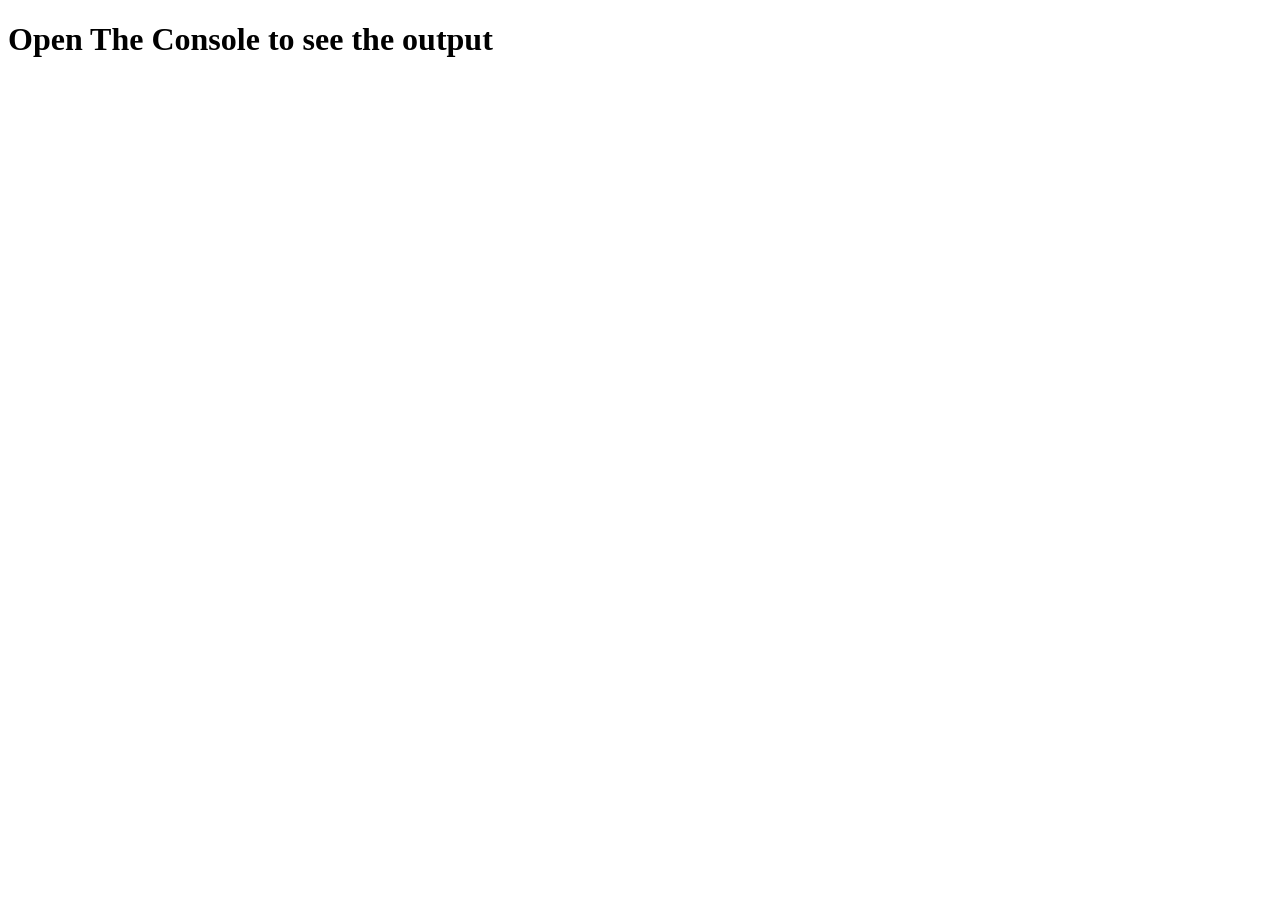
<file: ex00/index.html>
<!DOCTYPE html>
<html lang="en">
    <head>
<meta charset="UTF-8">
<meta name="viewport" content="width=device-width, inittial-scale=1.0">
<title>Exercise 00: Variables & Types</title>
<script src="script.js" defer></script>

    </head>


<body>
    <h1>Open The Console to see the output</h1>
</body>

</html>
</file>
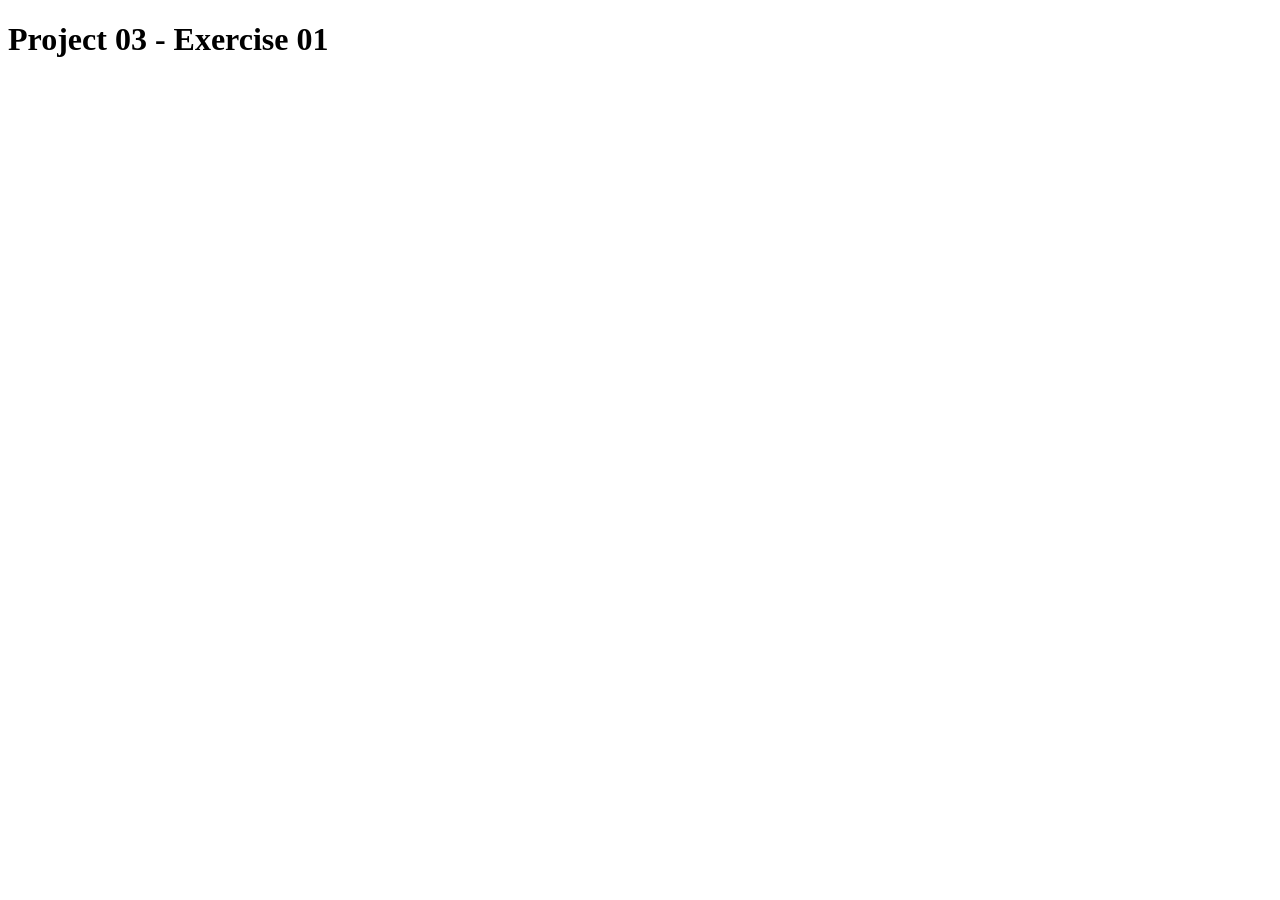
<file: ex01/index.html>
<!DOCTYPE html>
<html lang="en">
<head>
    <meta charset="UTF-8">
    <title>Exercise 01 - Functions & Conditions</title>
    <script src="script.js" defer></script>
</head>
<body>
    <h1>Project 03 - Exercise 01</h1>
</body>
</html>
</file>
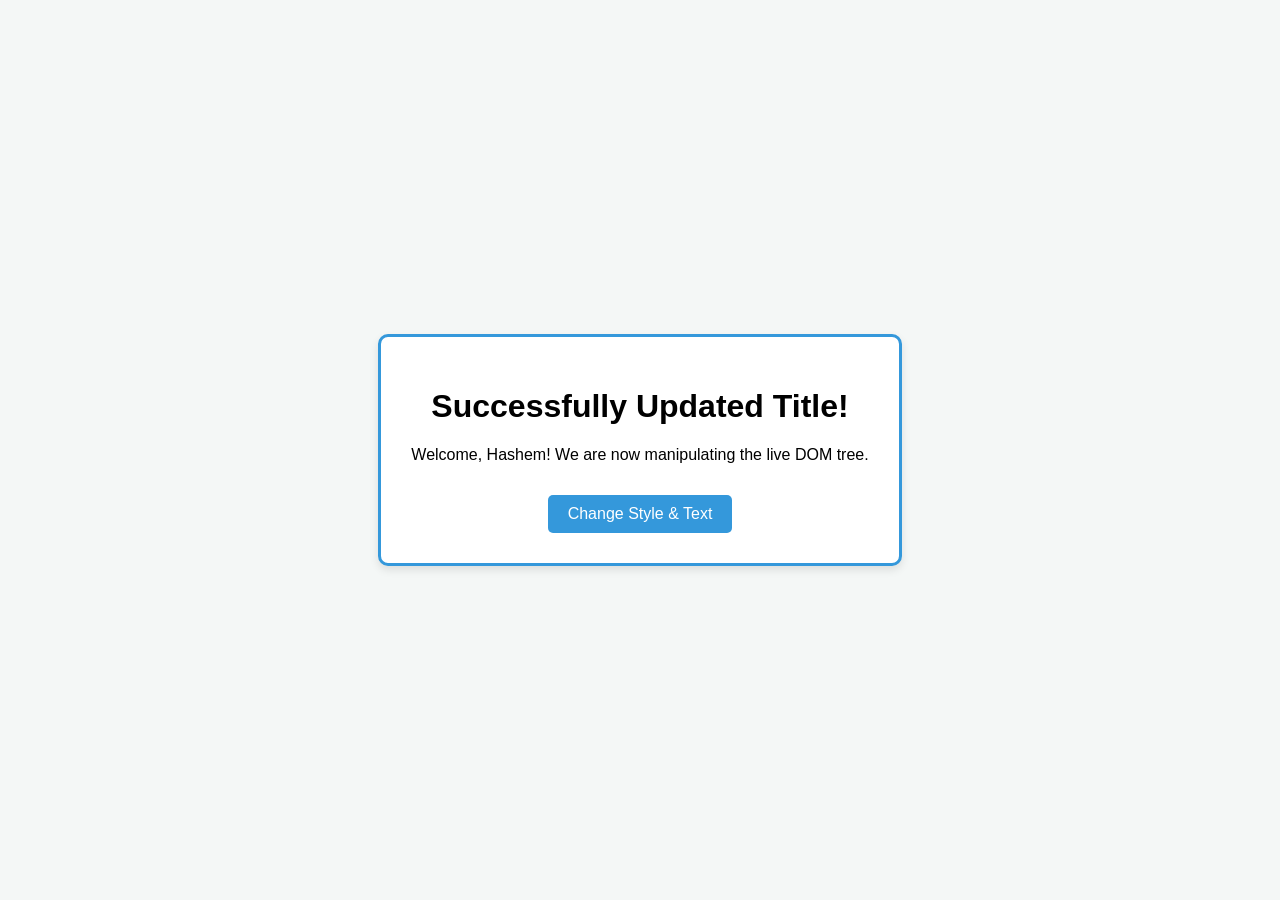
<file: ex02/index.html>
<!DOCTYPE html>
<html lang="en">
<head>
    <meta charset="UTF-8">
    <title>Exercise 02 - The Live DOM Tree</title>
    <link rel="stylesheet" href="style.css">
    <script src="script.js" defer></script>
</head>
<body>
    <div class="card" id="mainCard">
        <h1 id="titleText">Original Title</h1>
        <p class="description">This text will be changed dynamically using JavaScript.</p>
        <button id="toggleBtn">Change Style & Text</button>
    </div>
</body>
</html>
</file>
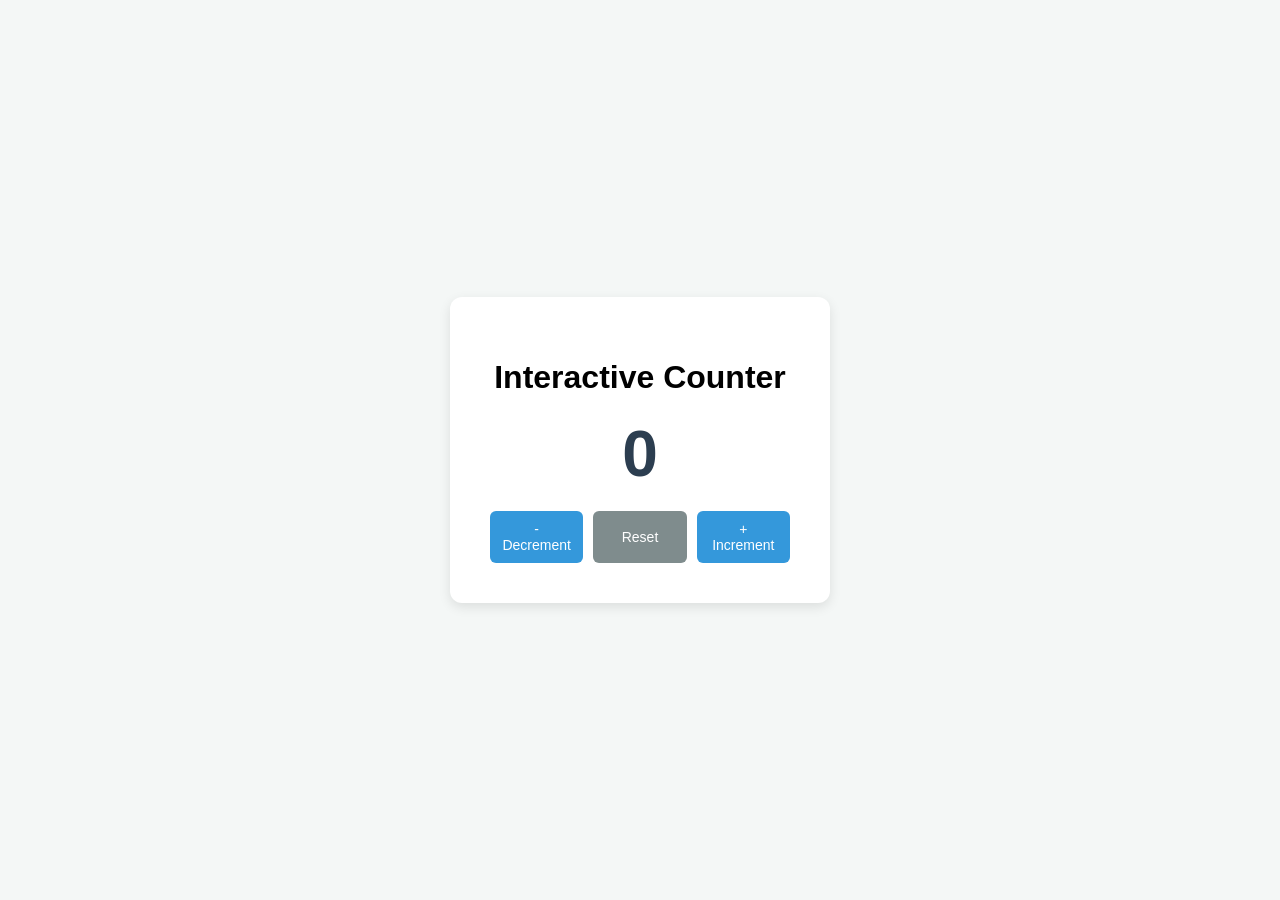
<file: ex03/index.html>
<!DOCTYPE html>
<html lang="en">
<head>
    <meta charset="UTF-8">
    <title>Exercise 03 - Event-Driven Web</title>
    <link rel="stylesheet" href="style.css">
    <script src="script.js" defer></script>
</head>
<body>
    <div class="counter-container">
        <h1>Interactive Counter</h1>
        <div id="counterValue" class="neutral">0</div>
        
        <div class="button-group">
            <button id="decrementBtn">- Decrement</button>
            <button id="resetBtn">Reset</button>
            <button id="incrementBtn">+ Increment</button>
        </div>
    </div>
</body>
</html>
</file>
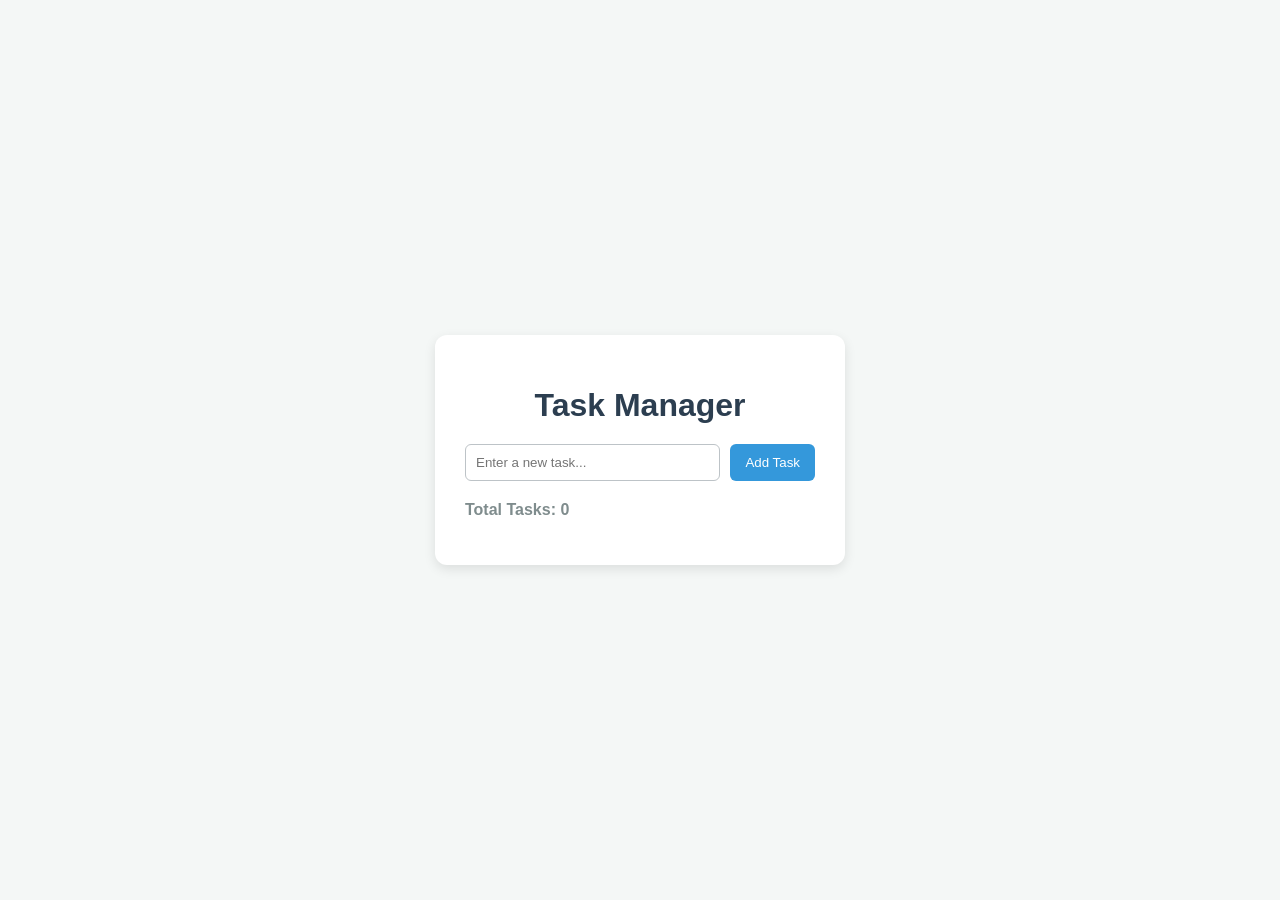
<file: ex04/index.html>
<!DOCTYPE html>
<html lang="en">
<head>
    <meta charset="UTF-8">
    <title>Exercise 04 - Interactive Mini-App (Task Manager)</title>
    <link rel="stylesheet" href="style.css">
    <script src="script.js" defer></script>
</head>
<body>
    <div class="app-container">
        <h1>Task Manager</h1>
        
        <div class="input-section">
            <input type="text" id="taskInput" placeholder="Enter a new task...">
            <button id="addBtn">Add Task</button>
        </div>

        <div class="counter-section">
            <p>Total Tasks: <span id="taskCount">0</span></p>
        </div>
        <ul id="taskList"></ul>
    </div>
</body>
</html>
</file>
<file: ex02/style.css>
body {
    font-family: Arial, sans-serif;
    background-color: #f4f7f6;
    display: flex;
    justify-content: center;
    align-items: center;
    height: 100vh;
    margin: 0;
}

.card {
    background-color: white;
    padding: 30px;
    border-radius: 10px;
    box-shadow: 0 4px 8px rgba(0, 0, 0, 0.1);
    text-align: center;
    transition: all 0.3s ease;
}


.card.active {
    background-color: #2c3e50;
    color: white;
    box-shadow: 0 8px 16px rgba(0, 0, 0, 0.3);
}

button {
    padding: 10px 20px;
    font-size: 16px;
    cursor: pointer;
    border: none;
    border-radius: 5px;
    background-color: #3498db;
    color: white;
    margin-top: 15px;
}

button:hover {
    background-color: #2980b9;
}
</file>
<file: ex03/style.css>
body {
    font-family: Arial, sans-serif;
    background-color: #f4f7f6;
    display: flex;
    justify-content: center;
    align-items: center;
    height: 100vh;
    margin: 0;
}

.counter-container {
    background-color: white;
    padding: 40px;
    border-radius: 12px;
    box-shadow: 0 4px 12px rgba(0, 0, 0, 0.1);
    text-align: center;
    width: 300px;
}

#counterValue {
    font-size: 64px;
    font-weight: bold;
    margin: 20px 0;
}

.positive {
    color: #27ae60;
}

.negative {
    color: #c0392b;
}

.neutral {
    color: #2c3e50;
}

.button-group {
    display: flex;
    justify-content: space-between;
    gap: 10px;
}

button {
    flex: 1;
    padding: 10px;
    font-size: 14px;
    cursor: pointer;
    border: none;
    border-radius: 6px;
    background-color: #3498db;
    color: white;
    transition: background-color 0.2s;
}

button:hover {
    background-color: #2980b9;
}

#resetBtn {
    background-color: #7f8c8d;
}

#resetBtn:hover {
    background-color: #636e72;
}
</file>
<file: ex04/style.css>
body {
    font-family: Arial, sans-serif;
    background-color: #f4f7f6;
    display: flex;
    justify-content: center;
    align-items: center;
    min-height: 100vh;
    margin: 0;
}

.app-container {
    background-color: white;
    padding: 30px;
    border-radius: 12px;
    box-shadow: 0 4px 12px rgba(0, 0, 0, 0.1);
    width: 350px;
}

h1 {
    text-align: center;
    color: #2c3e50;
    margin-bottom: 20px;
}

.input-section {
    display: flex;
    gap: 10px;
    margin-bottom: 20px;
}

input[type="text"] {
    flex: 1;
    padding: 10px;
    border: 1px solid #bdc3c7;
    border-radius: 6px;
    outline: none;
}

input[type="text"]:focus {
    border-color: #3498db;
}

button {
    padding: 10px 15px;
    border: none;
    background-color: #3498db;
    color: white;
    border-radius: 6px;
    cursor: pointer;
    transition: background-color 0.2s;
}

button:hover {
    background-color: #2980b9;
}

.counter-section {
    font-weight: bold;
    color: #7f8c8d;
    margin-bottom: 15px;
}

ul {
    list-style: none;
    padding: 0;
    margin: 0;
}

li {
    display: flex;
    justify-content: space-between;
    align-items: center;
    padding: 10px;
    background-color: #ecf0f1;
    margin-bottom: 8px;
    border-radius: 6px;
    transition: background-color 0.2s;
}

li.completed span {
    text-decoration: line-through;
    color: #95a5a6;
}

.delete-btn {
    background-color: #e74c3c;
    padding: 5px 10px;
    font-size: 12px;
}

.delete-btn:hover {
    background-color: #c0392b;
}
</file>
